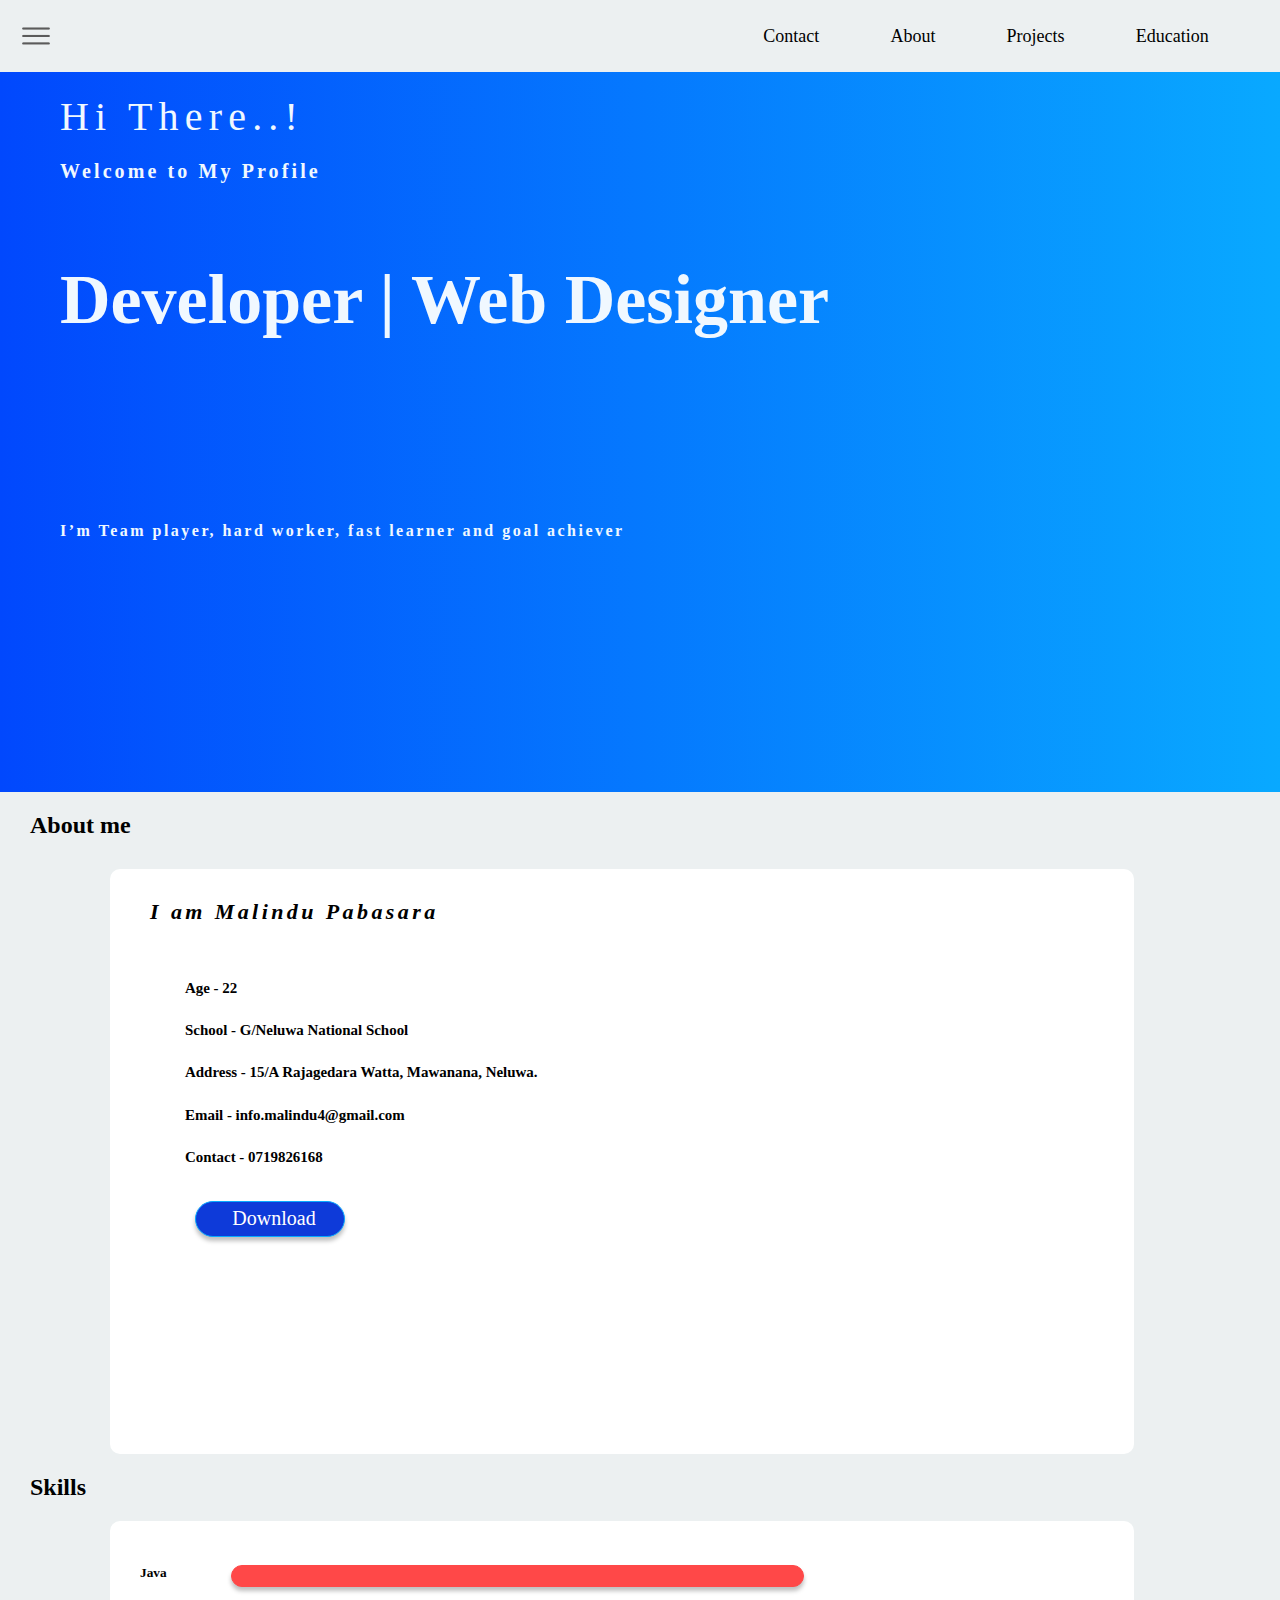
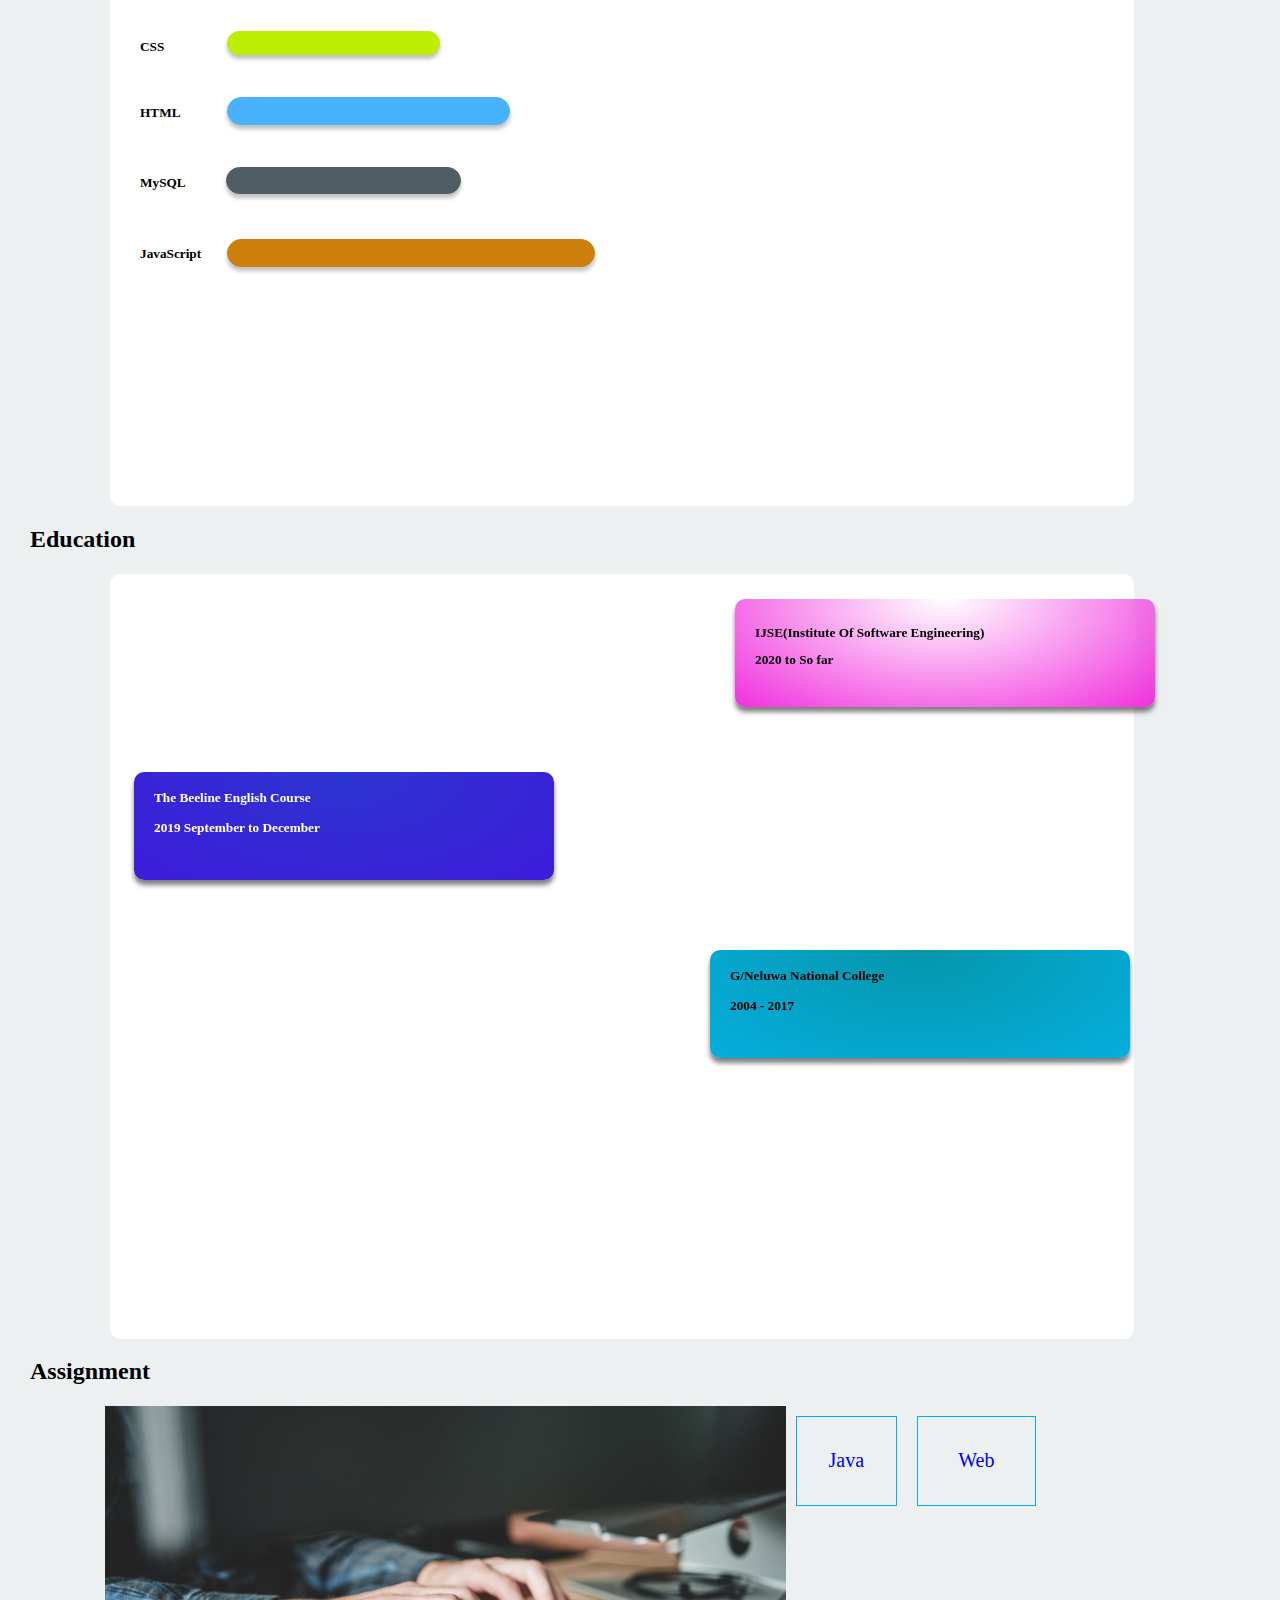
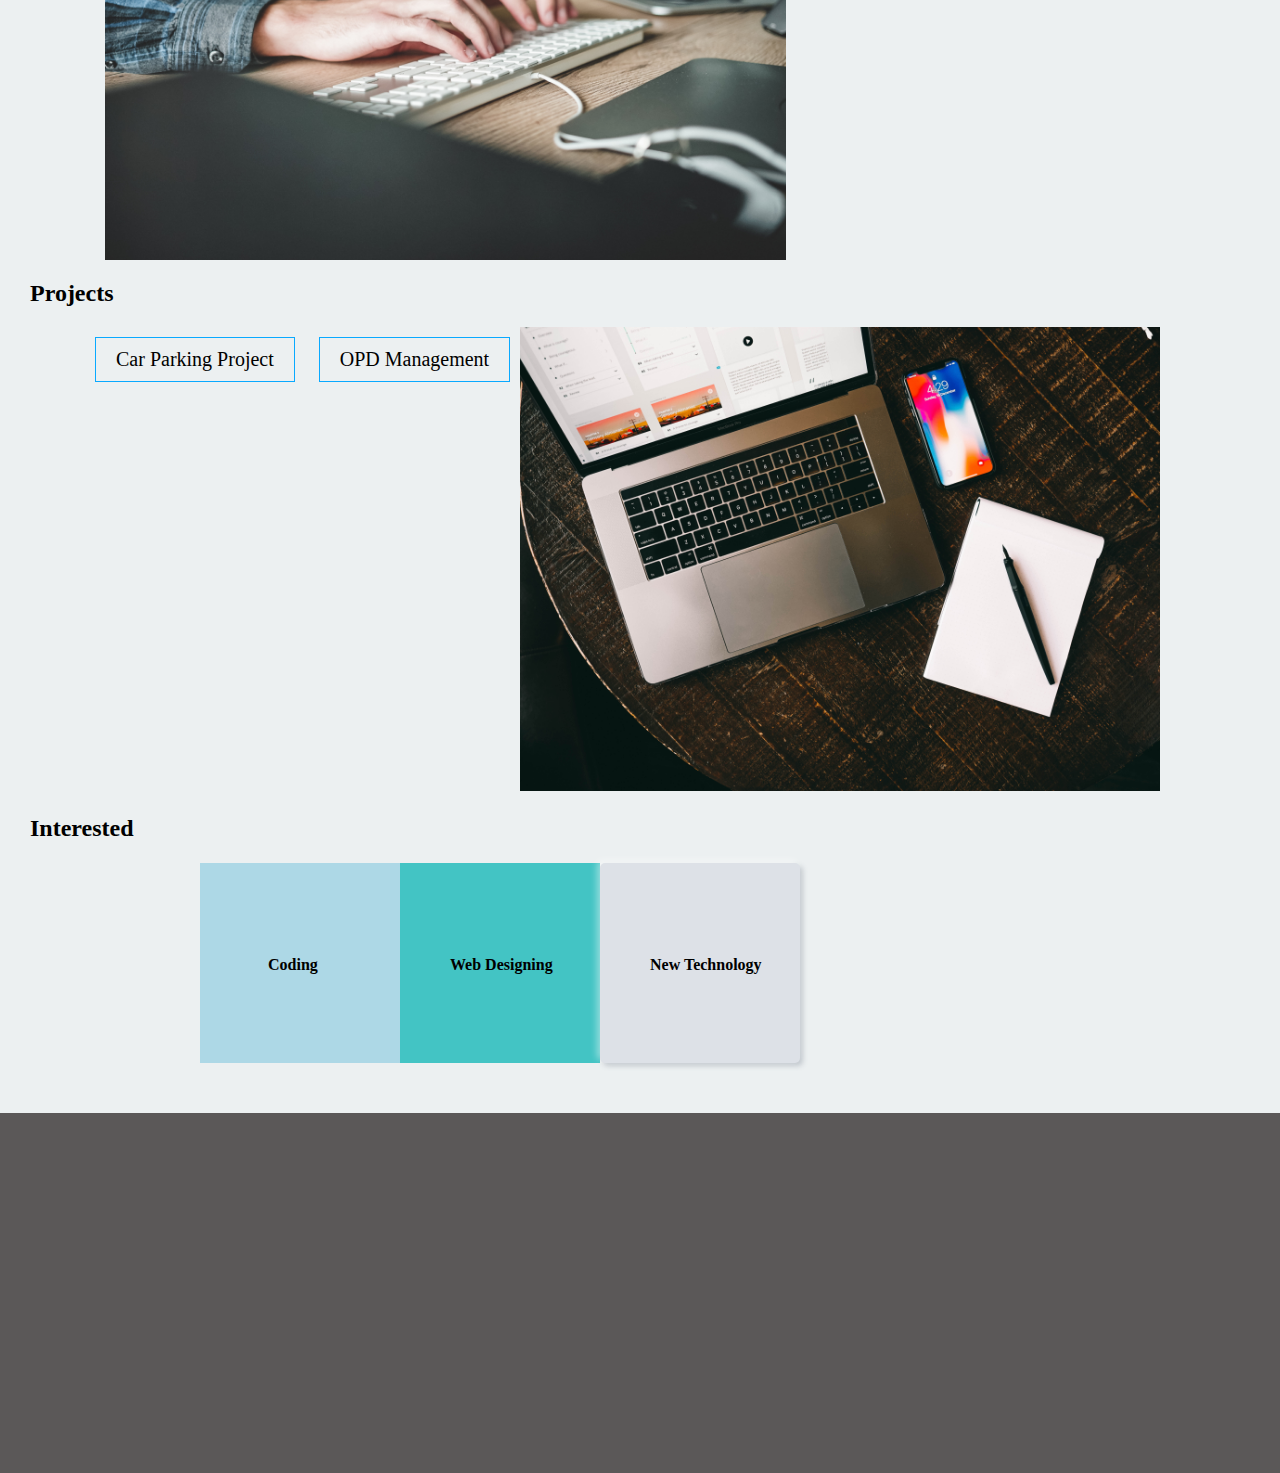
<file: index.html>
<!DOCTYPE html>
<html lang="en">
<head>
    <meta charset="UTF-8">
    <title>MyProfile | Malindu Pabasara</title>
    <link rel="icon" href="assets/icon/identification_documents_48px.png">
    <meta name="keywords" content="Malindu Pabasara">
    <meta name="viewport" content="width=device-width initial-scale=1 user-scalable=no">
    <meta name="description" content="This is my Profile ">
    <link rel="stylesheet" href="assets/css/stylesheet.css">
    <link rel="stylesheet" href="assets/css/normalize.css">
</head>
<body>
<header>

        <div class="logo-01">
            <img src="assets/icon/icons8_menu.ico" alt="logo">
        </div>
        <nav>
            <ul class="nav-links">
                <li><a class="nav-link1" href="#">Contact</a></li>
                <li><a class="nav-link2" href="#about">About</a></li>
                <li><a class="nav-link3" href="#projects">Projects</a></li>
                <li><a class="nav-link4" href="#education">Education</a></li>

            </ul>
        </nav>


</header>
<main>
    <section>
        <div class="main">
            <div class="main2">
                <h1 id="m1">Hi There..!</h1>
                <h3 id="m2">Welcome to My Profile</h3>
                <h1 id="m3">Developer | Web Designer</h1>
                <h4 id="m4">I’m Team player, hard worker, fast learner and goal achiever</h4>
            </div>

        </div>
    </section>
    <section>
        <div id="about">
            <h2 id="s2">About me</h2>
            <div class="aboutme">
                <h4 id="iam">I am Malindu Pabasara</h4>
                <div class="mydetails">
                    <h5 id="age">Age - 22</h5>
                    <h5 id="schl">School - G/Neluwa National School</h5>
                    <h5 id="addrs">Address - 15/A Rajagedara Watta, Mawanana, Neluwa.</h5>
                    <h5 id="mail">Email - info.malindu4@gmail.com</h5>
                    <h5 id="cntct">Contact - 0719826168</h5>
                    <div id="dbtn">
                        <!--                        <h3><a id="buttonD" href="assets/pdf/">Download</a></h3>-->
                        <button class="dbutton">Download</button>
                    </div>
                </div>

            </div>
        </div>

    </section>
    <section>
        <div>
            <h2 id="skill">Skills</h2>
            <div class="skills">
                <div class="myskils">

                    <div class="j">
                        <h5 id="java">Java</h5>
                        <div class="javaclass"></div>
                    </div>

                    <div class="c">
                        <h5 id="css">CSS</h5>
                        <div class="cssclass"></div>
                    </div>

                    <div class="h">
                        <h5 id="html">HTML</h5>
                        <div class="htmlclass"></div>
                    </div>

                    <div class="m">
                        <h5 id="ms">MySQL</h5>
                        <div class="mysql"></div>
                    </div>

                    <div class="js">
                        <h5 id="js">JavaScript</h5>
                        <div class="javas"></div>
                    </div>

                </div>

            </div>
        </div>
    </section>
    <section>
        <div id="education">
            <h2 id="edumain">Education</h2>
            <div class="Edu">
                <div class="eduijse">
                    <h5 id="ijse">IJSE(Institute Of Software Engineering)</h5>
                    <h5 id="IJSETRange">2020 to So far</h5>
                </div>
                <div class="edubeeline">
                    <h5 id="beeline">The Beeline English Course</h5>
                    <h5 id="BTRange">2019 September to December</h5>
                </div>
                <div class="eduschool">
                    <h5 id="school">G/Neluwa National College</h5>
                    <h5 id="STRange">2004 - 2017</h5>
                </div>
            </div>
        </div>
    </section>
    <section>
        <div>
            <h2 id="assg">Assignment</h2>
            <div class="assignment">
                <img id="assgimg" src="assets/pic/keyboard_lanscape.jpg" alt="assignment picture">
                <div id="assg1">
                    <button class="btn btnjava"><a class="javalink" href="index1.html">Java</a></button>
                    <button class="btn btnsql"><a class="mysqllink" href="index2.html">Web</a></button>
<!--                    <button class="btn btnhibernate"><a class="hibernatelink" href="">Hibernate</a></button>-->
                </div>

            </div>
        </div>
    </section>
    <section>
        <div id="projects">
            <h2 id="prj">Projects</h2>
            <div class="project">
                <div id="prj1">
                    <button class="btn btncar" ><a href=""></a>Car Parking Project</button>
                    <button class="btn btnopd">OPD Management</button>
                </div>
                <div class="img">
                    <img id="projectimg" src="assets/pic/macbook_landscape.jpg" alt="project picture">
                </div>

            </div>
        </div>
    </section>
    <section>
        <div>
            <h2 id="int">Interested</h2>
            <div class="interest">

            </div>

            <div class="i1">
                <h5 id="i1">Coding</h5>
            </div>
            <div class="i2">
                <h5 id="i2">Web Designing</h5>
            </div>
            <div class="i3">
                <h5 id="i3">New Technology</h5>
            </div>


        </div>
    </section>
</main>
<footer>
    <section class="foot">

    </section>
</footer>
</body>
</html>
</file>
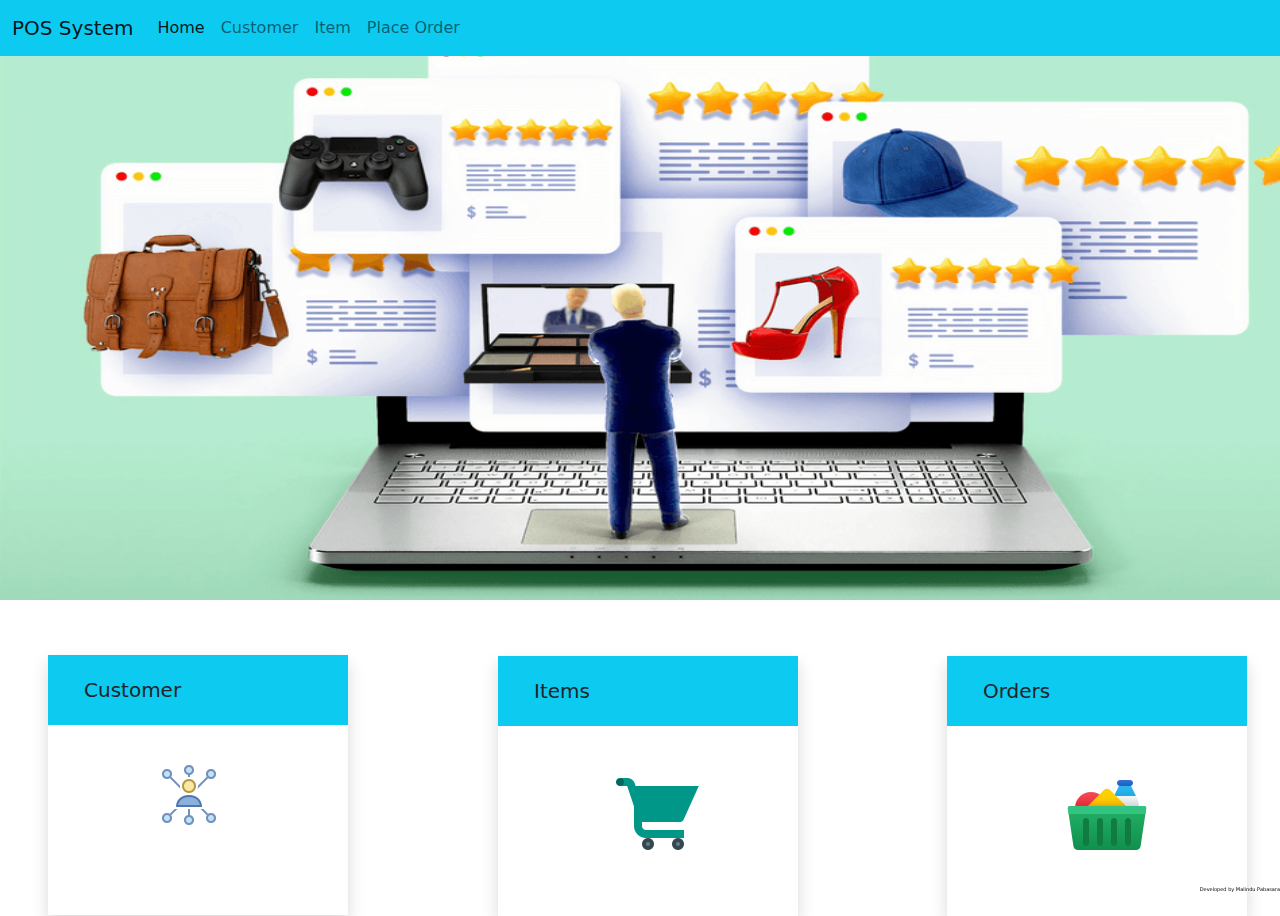
<file: Home.html>
<!DOCTYPE html>
<html lang="en">
<head>
    <meta charset="UTF-8">
    <meta content="width=device-width, initial-scale=1" name="viewport">
    <title>Home Page</title>
    <link href="assets/css/bootstrap.css" rel="stylesheet">
    <link href="assets/css/HomePage.css" rel="stylesheet">
    <link href="assets/css/customer.css" rel="stylesheet">
    <link href="assets/css/item.css" rel="stylesheet">
    <link href="assets/css/PlaceOrderForm.css" rel="stylesheet">
</head>
<body>

<nav class="navbar navbar-expand-lg navbar-light bg-info" id="mainnav">
    <div class="container-fluid">
        <a class="navbar-brand" href="#">POS System</a>
        <button aria-controls="navbarNavDropdown" aria-expanded="false" aria-label="Toggle navigation" class="navbar-toggler"
                data-bs-target="#navbarNavDropdown" data-bs-toggle="collapse" type="button">
            <span class="navbar-toggler-icon"></span>
        </button>
        <div class="collapse navbar-collapse" id="navbarNavDropdown">
            <ul class="navbar-nav">
                <li class="nav-item">
                    <a aria-current="page" class="nav-link active" id="homelink" href="#">Home</a>
                </li>
                <li class="nav-item">
                    <a class="nav-link" id="maincuslink" href="#">Customer</a>
                </li>
                <li class="nav-item">
                    <a class="nav-link" id="mainitemlink" href="#">Item</a>
                </li>
                <li class="nav-item">
                    <a class="nav-link" id="mainplaceorderlink" href="#">Place Order</a>
                </li>

<!--                <li class="nav-item dropdown">-->
<!--                    <a aria-expanded="false" class="nav-link dropdown-toggle" data-bs-toggle="dropdown"  href="#"-->
<!--                       id="navbarDropdownMenuLink" role="button">-->
<!--                        Orders-->

<!--                    </a>-->
<!--                    <ul aria-labelledby="navbarDropdownMenuLink" class="dropdown-menu">-->
<!--                        <li><a class="dropdown-item" id="mainplaceorderlink" href="#">Place Order</a></li>-->
<!--                        <li><a class="dropdown-item" id="mainaboutlink" href="#">About</a></li>-->

<!--                    </ul>-->

                </li>
            </ul>
        </div>
    </div>
</nav>

<section id="homeContent">

    <img alt="image" id="mainimg" src="assets/icon/customerMainImg.png">

    <section class="row mb-3 shadow" id="cform">
        <nav class="navbar navbar-expand bg-info">
            <div class="container-fluid">
                <span class="navbar-brand mb-0 h1">Customer</span>
            </div>
        </nav>

        <div class="col">
            <form class="cusform">
                <img alt="customeImg" id="cusimg" src="assets/icon/customerimg.png">
            </form>
        </div>
    </section>
    <section class="row mb-3 shadow" id="itemform">
        <nav class="navbar navbar-expand bg-info">
            <div class="container-fluid">
                <span class="navbar-brand mb-0 h1">Items</span>
            </div>
        </nav>

        <div class="col">
            <form class="classitemform">
                <img alt="itemimg" id="itemimg" src="assets/icon/itemimg.png">
            </form>
        </div>
    </section>
    <section class="row mb-3 shadow" id="ordersform">
        <nav class="navbar navbar-expand bg-info">
            <div class="container-fluid">
                <span class="navbar-brand mb-0 h1">Orders</span>
            </div>
        </nav>

        <div class="col">
            <form class="classorderform">
                <img alt="orderimg" id="orderimg" src="assets/icon/ordersimg.png">
            </form>
        </div>
    </section>
</section>

<footer>

</footer>


<!--===========================Customer Content====================================================-->


<section id="customerContent">
    <section id="ccontent2">
        <h4 class="mx-5 mt-3 fs-2 fw-bold" id="custlable">Customer Form</h4>

        <div class="ctopbtn">
            <button class="btn btn-primary shadow" type="button" id="btnNewCustomer">New Customer</button>
            <button class="btn btn-outline-info" type="button" id="btnGetAllCustomers">View All Customer</button>
        </div>

        <section class="row mt-3 shadow" id="form">

            <nav class="navbar navbar-dark bg-primary">
                <div class="container-fluid">
                    <span class="navbar-brand mb-0 h1">Add Customer Form</span>
                </div>
            </nav>

            <div class="col">
                <form name="frm">
                    <div class="mb-3">
                        <label class="form-label" for="txtcustomerID">Customer ID</label>
                        <input name="a" class="form-control" id="txtcustomerID" placeholder="C00-001" type="text">
                        <span class="control-error" id="lblcusID"></span>
                    </div>
                    <div class="mb-3">
                        <label class="form-label" for="txtcustomerName">Customer Name</label>
                        <input name="b" class="form-control" id="txtcustomerName" placeholder="Kavindu" type="text">
                        <span class="control-error" id="lblcustomerName"></span>
                    </div>
                    <div class="mb-3">
                        <label class="form-label" for="txtaddress">Address</label>
                        <input name="c" class="form-control" id="txtaddress" placeholder="215/A, Galle Road, Labuduwa" type="text">
                        <span class="control-error" id="lblcustomerAddress"></span>
                    </div>
                </form>
            </div>

            <div class="col">
                <form>
                    <div class="mb-3">
                        <label class="form-label" for="txtdob">Date of Birthday</label>
                        <input name="d" class="form-control" id="txtdob" placeholder="1990/10/10" type="date">
                        <span class="control-error" id="lbldob"></span>
                    </div>
                    <div class="mb-3">
                        <label class="form-label" for="txtcontactNo">Contact No</label>
                        <input name="e" class="form-control" id="txtcontactNo" placeholder="0719898298" type="text">
                        <span class="control-error" id="lblcontact"></span>
                    </div>
                    <div class="mb-3">
                        <label class="form-label" for="txtGender">Gender</label>
                        <input name="f" class="form-control" id="txtGender" placeholder="Male or Female" type="text">
                        <span class="control-error" id="lblgender"></span>
                    </div>
<!--                    <div class="col-md-4">-->
<!--                        <label for="inputState" class="form-label">Gender</label>-->
<!--                        <select id="inputState" class="form-select">-->
<!--                            <option selected id="txtGender">Choose...</option>-->
<!--                            <option id="txtMale">Male</option>-->
<!--                            <option id="txtFemale">Female</option>-->
<!--                        </select>-->
<!--                    </div>-->
                </form>
            </div>

        </section>

        <div class="m-3">
            <button class="btn btn-primary shadow" type="button" id="btnSaveCustomer">Save Customer</button>
            <button class="btn btn-success" type="button" id="btnUpdate">Update</button>
            <button class="btn btn-danger shadow-sm" type="button" id="btnClerCustomer">Clear</button>
            <button class="btn btn-danger shadow" type="button" id="btncusDelete">Delete</button>
        </div>


        <div class="w-75 p-3" id="tableclass">
            <table class="table table-bordered table-active table-hover table-primary" id="table">
                <thead class="bg-secondary text-dark">
                <tr>
                    <th>Customer ID</th>
                    <th>Customer Name</th>
                    <th>Customer Address</th>
                    <th>Date of Birthday</th>
                    <th>Contact No</th>
                    <th>Gender</th>

                </tr>
                </thead>
                <tbody id="tblCustomer">


                </tbody>

            </table>
        </div>

    </section>
    </section>


<!--========================================Item Content===================================================-->


<section id="itemContent">
    <section id="icontent2">
        <h4 class="mx-5 mt-3 fs-2 fw-bold" id="itemlable">Item Form</h4>

        <div class="itopbtn">
            <button class="btn btn-primary shadow" type="button" id="btnNewItem">New Item</button>
            <button class="btn btn-outline-info" type="button" id="btnGetAllItem">View All Item</button>
        </div>

        <section class="row mb-3 shadow" id="iform">

            <nav class="navbar navbar-dark bg-success">
                <div class="container-fluid">
                    <span class="navbar-brand mb-0 h1">Item Form</span>
                </div>
            </nav>
            <form name="ifrm">
            <div class="mb-3 ">
                <label class="form-label" for="txtitemID">Item ID</label>
                <input name="g" class="form-control" id="txtitemID" placeholder="I00-001" type="text">
                <span class="control-error" id="lblitemID"></span>
            </div>
            <div class="mb-3">
                <label class="form-label" for="txtitemName">Item Name</label>
                <input name="h" class="form-control" id="txtitemName" placeholder="Anchor" type="text">
                <span class="control-error" id="lblitemName"></span>
            </div>
            <div class="mb-3">
                <label class="form-label" for="txtprice">Price</label>
                <input name="i" class="form-control" id="txtprice" placeholder="90" type="text">
                <span class="control-error" id="lblitemPrice"></span>
            </div>
            <div class="mb-3">
                <label class="form-label" for="txtquantity">Quantity</label>
                <input name="j" class="form-control" id="txtquantity" placeholder="3" type="text">
                <span class="control-error" id="lblitemquantity"></span>
            </div>
            </form>
        </section>

        <div class="m-3">
            <button class="btn btn-primary shadow" type="button" id="btnSaveItem">Add Item</button>
            <button class="btn btn-success" type="button" id="btnitemUpdate">Update</button>
            <button class="btn btn-danger shadow-sm" type="button" id="btnClerItem">Clear</button>
            <button class="btn btn-danger shadow" id="btnitemdelete" type="button">Delete</button>
        </div>

        <div class="w-100 p-3" id="itable">

            <table class="table table-bordered table-active table-hover table-success">
                <thead class="bg-secondary text-dark">
                <tr>
                    <th>Item ID</th>
                    <th>Item Name</th>
                    <th>Price</th>
                    <th>Quantity</th>

                </tr>
                </thead>
                <tbody id="tblItem">


                </tbody>
            </table>
        </div>
    </section>

</section>


<!--======================================Place Order Content=================================================-->

<section id="pordercontent">
    <section id="pcontent2">

        <h4 class="mx-5 mt-3 fs-2 fw-bold" id="pitemlable">Place Order Form</h4>

        <section class="row mb-3 shadow" id="poform">

            <nav class="navbar navbar-dark bg-info">
                <div class="container-fluid">
                    <span class="navbar-brand mb-0 h1">Item Select</span>
                </div>
            </nav>

            <div class="col">
                <form>
                    <div class="mb-3">
                        <label class="form-label" for="txtsitemcode">Item Code</label>
                        <input class="form-control" id="txtsitemcode" placeholder="I00-001" type="text">
                        <span class="control-error" id="lblsitemcode"></span>
                    </div>
                    <div class="mb-3">
                        <label class="form-label" for="txtpiname">Item Name</label>
                        <input class="form-control" id="txtpiname" placeholder="Anchor" type="text">
                        <span class="control-error" id="lblpiname"></span>
                    </div>
                    <div class="mb-3">
                        <label class="form-label" for="txtpiprice">Price</label>
                        <input class="form-control" id="txtpiprice" placeholder="00.00" type="text">
                        <span class="control-error" id="lblpiprice"></span>
                    </div>
                </form>
            </div>

            <div class="col">
                <form>
                    <div class="mb-3">
                        <label class="form-label" for="txtpipqty">Qty</label>
                        <input class="form-control" id="txtpipqty" placeholder="3" type="text">
                        <span class="control-error" id="lblpiqty"></span>
                    </div>
                    <div class="mb-3">
                        <label class="form-label" for="txtpipquantity">Order Quantity</label>
                        <input class="form-control" id="txtpipquantity" placeholder="5" type="text">
                        <span class="control-error" id="lblpiquantity"></span>
                    </div>
                </form>
            </div>

            <button class="btn btn-primary shadow " id="btnadditem" type="button">Add Item</button>
<!--            <button class="btn btn-danger " id="btndeleteitem" type="button">Delete</button>-->

        </section>



        <section class="row mb-3 shadow" id="invoceform">

            <nav class="navbar navbar-dark bg-info">
                <div class="container-fluid">
                    <span class="navbar-brand mb-0 h1">Invoice Details</span>
                </div>
            </nav>

            <div class="col">
                <form name="">
                    <div class="mb-3">
                        <label class="form-label" for="txtIorderID">Order ID</label>
                        <input name="" class="form-control" id="txtIorderID" placeholder="O00-001" type="text">
                        <span class="control-error" id="lblinvoiceOrderID"></span>
                    </div>
                    <div class="mb-3">
                        <label class="form-label" for="txtIcustomerID">Customer ID</label>
                        <input class="form-control" id="txtIcustomerID" placeholder="" type="text">
                        <span class="control-error" id="lblIcustomerID"></span>
                    </div>

                    <!--<div class="col-md-4">
                        <label class="form-label" for="txtpcustomer">Customer</label>
                        <select class="form-select" id="txtpcustomer">
                            <option selected>Select Customer</option>
                            <option></option>
                            <option></option>
                        </select>
                    </div>-->

                    <div class="mb-3">
                        <label class="form-label" for="txtInvCustomerName">Name</label>
                        <input class="form-control" id="txtInvCustomerName" placeholder="Kamal" type="text">
                        <span class="control-error" id="lblinvoceName"></span>
                    </div>
                </form>
            </div>

            <div class="col">
                <form>
                    <div class="mb-3">
                        <label class="form-label" for="txtInvdate">Date</label>
                        <input class="form-control" id="txtInvdate" placeholder="" type="date">
                        <span class="control-error" id="lblinvoicedate"></span>
                    </div>
                    <div class="mb-3">
                        <label class="form-label" for="txtIcustomerID1">Customer ID</label>
                        <input class="form-control" id="txtIcustomerID1" placeholder="" type="text">
                        <span class="control-error" id="lblinvoicecusID1"></span>
                    </div>
                    <div class="mb-3">
                        <label class="form-label" for="txtInvsalary">Salary</label>
                        <input class="form-control" id="txtInvsalary" placeholder="" type="text">
                        <span class="control-error" id="lblinvoiceSalary"></span>
                    </div>
                </form>
            </div>
            <form>
                <div class="mb-3">
                    <label class="form-label" for="txtInvaddress">Address</label>
                    <input class="form-control" id="txtInvaddress" placeholder="" type="text">
                    <span class="control-error" id="lblinvoceAddress"></span>
                </div>
            </form>


        </section>

        <section class="row mb-3 shadow" id="billform">

            <div class="col">
                <form>
                    <h4 id="totllbl">Total :</h4>
                    <h4 id="totllblval">00</h4>
                    <h4 id="totllbl1">.Rs/=</h4>


                    <h4 id="stotllbl">SubTota :</h4>
                    <h4 id="stotllblval">00</h4>
                    <h4 id="stotllbl1">.Rs/=</h4>
                    <div class="mb-3" id="cashfield">
                        <label class="form-label" for="txtcash">Cash</label>
                        <input class="form-control" id="txtcash" placeholder="" type="text">
                        <span class="control-error" id="lblCash"></span>
                    </div>
                    <div class="mb-3" id="discountfield">
                        <label class="form-label" for="txtdiscount">Discount</label>
                        <input class="form-control" id="txtdiscount" placeholder="" type="text">
                        <span class="control-error" id="lblDiscount"></span>
                    </div>
                    <div class="mb-3" id="balancefield">
                        <label class="form-label" for="txtbalance">Balance</label>
                        <input class="form-control" id="txtbalance" placeholder="" type="text">
                        <span class="control-error" id="lblBalance"></span>
                    </div>
                </form>
            </div>

            <button class="btn btn-success shadow " id="purchasebtn" type="button">Purchase</button>

        </section>


        <div class="w-100 p-0" id="ordertable">
            <table class="table table-bordered table-active table-hover table-primary" >
                <thead class="bg-secondary text-dark">
                <tr>
                    <th>Item Code</th>
                    <th>Item Name</th>
                    <th>Price</th>
                    <th>Quantity</th>
                    <th>Total</th>

                </tr>
                </thead>
                <tbody id="tblplaceorder">

                </tbody>

            </table>


        </div>

    </section>
</section>

<footer>
    <h4 id="footer">Developed by Malindu Pabasara</h4>
</footer>

<script src="assets/js/jquery-3.6.0.min.js"></script>
<script src="assets/js/bootstrap.js"></script>
<script src="assets/js/posjs.js"></script>
<script src="db/db.js"></script>
<script src="model/customerDTO.js"></script>
<script src="model/itemDTO.js"></script>
<script src="model/orderDTO.js"></script>
<script src="controller/customerController.js"></script>
<script src="controller/itemController.js"></script>
<script src="controller/orderController.js"></script>

</body>
</html>
</file>
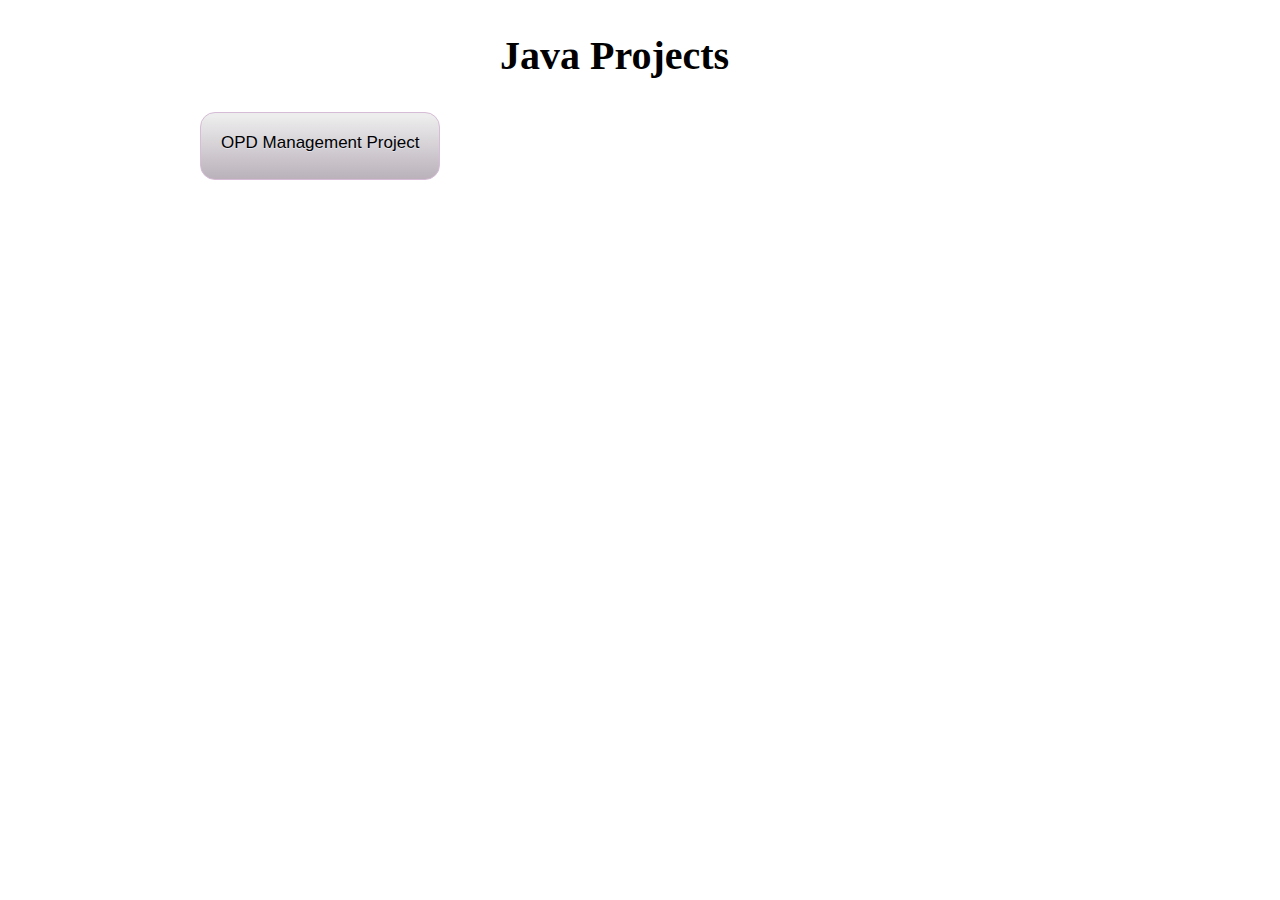
<file: index1.html>
<!DOCTYPE html>
<html lang="en">
<head>
    <meta charset="UTF-8">
    <title>Java</title>
    <link href="assets/css/javacss.css" rel="stylesheet">
    <link href="assets/css/normalize.css" rel="stylesheet">

</head>
<body>
<h2>Java Projects</h2>
<section>
    <div>
        <button class="btnopd">
            <a href="" class="opdlink">
                OPD Management Project
            </a>
        </button>
    </div>

<!--    <div>-->
<!--        <button class="btnopd">-->
<!--            <a href="" class="opdlink">-->
<!--                OPD Management Project-->
<!--            </a>-->
<!--        </button>-->
<!--    </div>-->
</section>
</body>
</html>
</file>
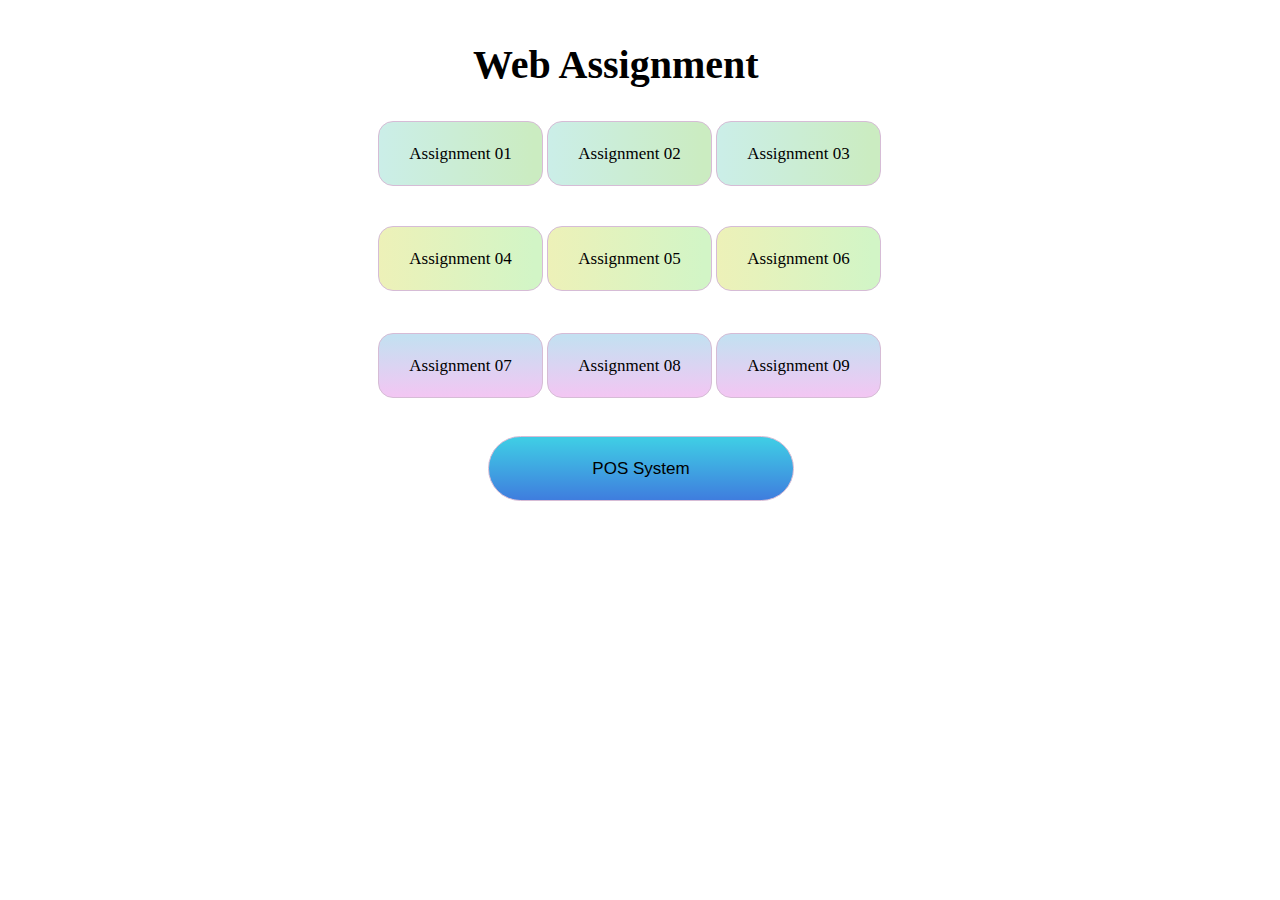
<file: index2.html>
<!DOCTYPE html>
<html lang="en">
<head>
    <meta charset="UTF-8">
    <title>Web Assignment</title>
    <link href="assets/css/webcss.css" rel="stylesheet">
</head>
<body>
<h2 id="top">Web Assignment</h2>
<div class="webmain">
    <div class="btnsetone">
        <button class="btnfirst" id="a1id">
            <a class="a1link" href="">
                Assignment 01
            </a>
        </button>
        <button class="btnfirst" id="a2id">
            <a class="a2link" href="">
                Assignment 02
            </a>
        </button>
        <button class="btnfirst" id="a3id">
            <a class="a3link" href="">
                Assignment 03
            </a>
        </button>
    </div>
    <div class="btnsettwo">
        <button class="btnsecond">
            <a class="a4link" href="">
                Assignment 04
            </a>
        </button>
        <button class="btnsecond">
            <a class="a5link" href="">
                Assignment 05
            </a>
        </button>
        <button class="btnsecond">
            <a class="a6link" href="">
                Assignment 06
            </a>
        </button>
    </div>
    <div class="btnsettree">
        <button class="btnthird">
            <a class="a7link" href="">
                Assignment 07
            </a>
        </button>
        <button class="btnthird">
            <a class="a8link" href="">
                Assignment 08
            </a>
        </button>
        <button class="btnthird">
            <a class="a9link" href="">
                Assignment 09
            </a>
        </button>
    </div>

</div>

<div class="pos">
    <button id="btnPOS">
        <a class="poslink" href="Home.html">
            POS System
        </a>
    </button>
</div>

</body>
</html>
</file>
<file: assets/css/stylesheet.css>
body {
    background: #ecf0f1;
}

header {
    background: #ecf0f1;
    width: 100vw;
    height: 8vh;
    display: flex;
    align-items: center;
}

.nav-links, .logo-01 {
    display: flex;
}

nav {
    flex: 2;
}

.nav-links {
    justify-content: space-evenly;
    list-style: none;
}

.nav-link1, .nav-link2, .nav-link3, .nav-link4 {
    text-decoration: none;
    font-size: 18px;
    color: black;

}

.nav-link1 {
    padding-left: 600px;
}


.logo-01 {
    padding-left: 20px;
}

.main {
    width: 100vw;
    height: 80vh;
    /*background: rgba(255, 121, 255,0.5);*/
    background: linear-gradient(to left, #09a9ff, #0148fd);
}

.main2 {
    color: aliceblue;

}

#m1 {

    margin-top: unset;
    margin-bottom: unset;
    padding-left: 60px;
    padding-top: 22px;
    font-family: Pacifico;
    font-style: normal;
    font-weight: normal;
    font-size: 40px;
    letter-spacing: 0.155em;


}

#m2 {
    padding-left: 60px;
    font-family: Roboto;
    font-style: normal;
    font-weight: bold;
    font-size: 20px;
    line-height: 115.19%;
    letter-spacing: 0.155em;
}

#m3 {
    font-size: 70px;
    padding-left: 60px;
    padding-top: 30px;
}

#m4 {
    padding-left: 60px;
    padding-top: 135px;
    letter-spacing: 0.155em;
}

#s2 {
    padding-left: 30px;
}

.aboutme {
    width: 80vw;
    height: 65vh;
    margin-left: 110px;
    /*box-shadow: 0px 5px 5px rgba(0, 0, 0, 0.5);*/
    border-radius: 10px;
    background: #ffffff;
    /*    background: linear-gradient(to bottom, #2CD3EF, #7FEEE4);*/
    /*drop-shadow(0 px 4 px 4 px rgba(0, 0, 0, 0.25));*/
}

#iam {
    font-family: Roboto;
    font-style: italic;
    font-weight: 900;
    font-size: 22px;
    line-height: 115.19%;
    letter-spacing: 0.155em;
    padding-left: 40px;
    padding-top: 30px
}

.mydetails {
    padding-left: 75px;
    padding-top: 2px;
    font-size: 18px;
}

.dbutton {
    width: 150px;
    height: 36px;
    left: 168px;
    top: 408px;
    background: #0e3ad9;
    box-shadow: 0px 4px 4px rgba(0, 0, 0, 0.25);
    border-radius: 27px;
    /*transition: all 0.3s ease-in-out;*/
    border: 1px solid #09a9ff;
    /*background: none;*/
    padding: 10px 20px;
    font-size: 20px;
    font-family: "montserrat";
    color: #ffffffff;
    cursor: pointer;
    margin: 10px;
    transition: 0.8s;
    overflow: hidden;
    padding-left: 28px;
    padding-top: 5px;
}

.dbutton:hover {
    transform: scale(1.00);
    backdrop-filter: blur(5px);
    background: radial-gradient(at 50% 0%, rgb(56, 144, 221), rgb(2, 94, 231));
    box-shadow: 2px 5px 8px rgba(0, 0, 0, 0.5);
}

/*.dbutton {*/
/*    padding-left: 30px;*/
/*    padding-top: 7px;*/
/*    text-decoration: none;*/
/*    font-size: 18px;*/
/*    color: black;*/
/*}*/

.skills {
    width: 80vw;
    height: 65vh;
    margin-left: 110px;
    border-radius: 10px;
    background: #ffffff;
    /*    box-shadow: 0px 5px 5px rgba(0, 0, 0, 0.5);*/
    /*    background: linear-gradient(to bottom, #f56482, #f5a3d1);*/
    /*drop-shadow(0 px 4 px 4 px rgba(0, 0, 0, 0.25));*/

}

#skill {
    padding-left: 30px;
}

.j {
    display: flex;
}

#java {
    margin: unset;
    margin-left: 30px;
    margin-top: 44px;
}

.javaclass {
    width: 571.83px;
    height: 19.52px;
    left: 369px;
    top: 1524.8px;
    background: #FF4848;
    border: 1px solid #FF4848;
    box-shadow: 0px 4px 4px rgba(0, 0, 0, 0.25);
    border-radius: 39px;
    margin-left: 64px;
    margin-top: 44px;
}

.c {
    display: flex;
}

#css {
    margin: unset;
    margin-left: 30px;
    margin-top: 52px;
}

.cssclass {
    width: 210.92px;
    height: 22.62px;
    left: 370px;
    top: 1581.18px;
    background: #BFEE05;
    border: 1px solid #BFEE05;
    box-shadow: 0px 4px 4px rgba(0, 0, 0, 0.25);
    border-radius: 39px;
    margin-left: 63px;
    margin-top: 44px;
}

.h {
    display: flex;
}

#html {
    margin: unset;
    margin-left: 30px;
    margin-top: 50px;
}

.htmlclass {
    width: 281.95px;
    height: 25.55px;
    left: 370px;
    top: 1653.35px;
    background: #48B2FF;
    border: 1px solid #48B2FF;
    box-shadow: 0px 4px 4px rgba(0, 0, 0, 0.25);
    border-radius: 39px;
    margin-left: 46px;
    margin-top: 42px;
}

.m {
    display: flex;
}

#ms {
    margin: unset;
    margin-left: 30px;
    margin-top: 50px;
}

.mysql {
    width: 233.5px;
    height: 25.55px;
    left: 370px;
    top: 1723.4px;
    background: #515D65;
    border: 1px solid #515D65;
    box-shadow: 0px 4px 4px rgba(0, 0, 0, 0.25);
    border-radius: 39px;
    margin-left: 40px;
    margin-top: 42px;
}

.js {
    display: flex;
}

#js {
    margin: unset;
    margin-left: 30px;
    margin-top: 52px;
}

.javas {
    width: 365.33px;
    height: 25.55px;
    left: 369px;
    top: 1797.4px;

    background: #CD7F0B;
    border: 1px solid #CD7F0B;
    box-shadow: 0px 4px 4px rgba(0, 0, 0, 0.25);
    border-radius: 39px;
    margin-left: 26px;
    margin-top: 45px;
}

/*------------------------------------------------------------------------------------------------*/


/*.javaclass, .cssclass, .htmlclass, .mysql, .js {*/
/*    !*position: absolute;*!*/
/*    margin-top: 50px;*/
/*    margin-left: 80px;*/

/*}*/

/*.javaclass {*/
/*    width: 571.83px;*/
/*    height: 19.52px;*/
/*    left: 369px;*/
/*    top: 1524.8px;*/
/*    background: #FF4848;*/
/*    border: 1px solid #FF4848;*/
/*    box-shadow: 0px 4px 4px rgba(0, 0, 0, 0.25);*/
/*    border-radius: 39px;*/
/*    transform: matrix(1, 0, 0, 1, 0, 0);*/
/*    transition: all 0.3s ease-in-out;*/
/*}*/


/*.cssclass {*/
/*    width: 210.92px;*/
/*    height: 22.62px;*/
/*    left: 370px;*/
/*    top: 1581.18px;*/

/*    background: #BFEE05;*/
/*    border: 1px solid #BFEE05;*/
/*    box-shadow: 0px 4px 4px rgba(0, 0, 0, 0.25);*/
/*    border-radius: 39px;*/
/*    transform: matrix(1, 0, 0, 1, 0, 0);*/
/*    transition: all 0.3s ease-in-out;*/
/*}*/

/*!*.cssclass:hover{*!*/
/*!*    transform: scale(1.00);*!*/
/*!*    backdrop-filter: blur(5px);*!*/
/*!*    background: radial-gradient(at 50% 0%,rgba(0,0,0,0), rgb(61, 210, 6));*!*/
/*!*    box-shadow: 2px 5px 8px rgba(0,0,0,0.5);*!*/
/*!*}*!*/

/*.htmlclass {*/
/*    width: 281.95px;*/
/*    height: 25.55px;*/
/*    left: 370px;*/
/*    top: 1653.35px;*/

/*    background: #48B2FF;*/
/*    border: 1px solid #48B2FF;*/
/*    box-shadow: 0px 4px 4px rgba(0, 0, 0, 0.25);*/
/*    border-radius: 39px;*/
/*    transform: matrix(1, 0, 0, 1, 0, 0);*/
/*    transition: all 0.3s ease-in-out;*/
/*}*/

/*!*.htmlclass:hover{*!*/
/*!*    transform: scale(1.00);*!*/
/*!*    backdrop-filter: blur(5px);*!*/
/*!*    background: radial-gradient(at 50% 0%,rgba(0,0,0,0), rgb(22, 69, 224));*!*/
/*!*    box-shadow: 2px 5px 8px rgba(0,0,0,0.5);*!*/
/*!*}*!*/

/*.mysql {*/
/*    width: 233.5px;*/
/*    height: 25.55px;*/
/*    left: 370px;*/
/*    top: 1723.4px;*/

/*    background: #515D65;*/
/*    border: 1px solid #515D65;*/
/*    box-shadow: 0px 4px 4px rgba(0, 0, 0, 0.25);*/
/*    border-radius: 39px;*/
/*    transform: matrix(1, 0, 0, 1, 0, 0);*/
/*    transition: all 0.3s ease-in-out;*/
/*}*/

/*!*.mysql:hover{*!*/
/*!*    transform: scale(1.00);*!*/
/*!*    backdrop-filter: blur(5px);*!*/
/*!*    background: radial-gradient(at 50% 0%,rgba(0,0,0,0), rgb(161, 171, 171));*!*/
/*!*    box-shadow: 2px 5px 8px rgba(0,0,0,0.5);*!*/
/*!*}*!*/

/*.js {*/
/*    width: 365.33px;*/
/*    height: 25.55px;*/
/*    left: 369px;*/
/*    top: 1797.4px;*/

/*    background: #CD7F0B;*/
/*    border: 1px solid #CD7F0B;*/
/*    box-shadow: 0px 4px 4px rgba(0, 0, 0, 0.25);*/
/*    border-radius: 39px;*/
/*    transform: matrix(1, 0, 0, 1, 0, 0);*/
/*    transition: all 0.3s ease-in-out;*/
/*}*/

/*!*.js:hover{*!*/
/*!*    transform: scale(1.00);*!*/
/*!*    backdrop-filter: blur(5px);*!*/
/*!*    background: radial-gradient(at 50% 0%,rgba(0,0,0,0), rgb(229, 201, 5));*!*/
/*!*    box-shadow: 2px 5px 8px rgba(0,0,0,0.5);*!*/
/*!*}*!*/

/*--------------------------------------------------------------------------------------------------*/

#edumain {
    padding-left: 30px;
}

.Edu {
    width: 80vw;
    height: 85vh;
    border-radius: 10px;
    /*box-shadow: 0px 5px 5px rgba(0, 0, 0, 0.5);*/
    margin-left: 110px;
    background: #ffffff;
    /*    background: linear-gradient(to bottom, #FFE3F1, #f5a3d1);*/
    /*drop-shadow(0 px 4 px 4 px rgba(0, 0, 0, 0.25));*/
    /*    display: flex;*/

}

.eduijse {
    width: 420px;
    height: 108px;
    /*left: 788px;*/
    /*top: 2264px;*/
    background: #f56482;
    margin-left: 625px;
    margin-top: 25px;
    display: inline-block;
    /*border: 1px solid rgba(255,255,255,0.4);*/
    border-radius: 10px;
    backdrop-filter: blur(5px);
    background: radial-gradient(at 50% 0%, rgba(0, 0, 0, 0), rgb(241, 48, 221));
    box-shadow: 0px 5px 5px rgba(0, 0, 0, 0.5);
    transition: all 0.3s ease-in-out;

}

.eduijse:hover {
    transform: scale(1.01);
    backdrop-filter: blur(5px);
    background: radial-gradient(at 50% 0%, rgb(195, 73, 73), rgb(236, 22, 64));
    box-shadow: 5px 10px 10px rgba(0, 0, 0, 0.5);
    font-size: 20px;
    border-radius: 0px;
    /*transform: scaleY(1.01);*/
}

#ijse {
    padding-left: 20px;
    padding-top: 4px;
}

#IJSETRange {
    padding-left: 20px;
    padding-top: 3px;
    margin-top: -13px;
}

.edubeeline {
    width: 420px;
    height: 108px;
    /*left: 788px;*/
    /*top: 2264px;*/
    background: #12a2ef;
    margin-left: 24px;
    margin-top: 65px;

    /*border: 1px solid rgba(255,255,255,0.4);*/
    border-radius: 10px;
    backdrop-filter: blur(5px);
    background: radial-gradient(at 50% 0%, rgb(44, 53, 208), rgb(62, 27, 219));
    box-shadow: 0px 5px 5px rgba(0, 0, 0, 0.5);
    transition: all 0.3s ease-in-out;
}

.edubeeline:hover {
    transform: scale(1.01);
    backdrop-filter: blur(5px);
    background: radial-gradient(at 50% 0%, rgb(11, 102, 215), rgb(16, 67, 214));
    box-shadow: 5px 10px 10px rgba(0, 0, 0, 0.5);
    font-size: 20px;
    border-radius: 0px;
}

#beeline {
    margin: unset;
    padding-left: 20px;
    padding-top: 18px;
    color: #ffffff;
}

#BTRange {
    margin: unset;
    padding-left: 20px;
    padding-top: 15px;
    color: #ffffff;

}

.eduschool {
    width: 420px;
    height: 108px;
    /*left: 788px;*/
    /*top: 2264px;*/
    background: #69e9e9;
    margin-left: 600px;
    margin-top: 70px;

    /*border: 1px solid rgba(255,255,255,0.4);*/
    border-radius: 10px;
    backdrop-filter: blur(5px);
    background: radial-gradient(at 50% 0%, rgb(5, 150, 172), rgb(5, 174, 221));
    box-shadow: 0px 5px 5px rgba(0, 0, 0, 0.5);
    transition: all 0.3s ease-in-out;
}

.eduschool:hover {
    transform: scale(1.01);
    backdrop-filter: blur(5px);
    background: radial-gradient(at 50% 0%, rgb(6, 131, 160), rgb(3, 145, 171));
    box-shadow: 5px 10px 10px rgba(0, 0, 0, 0.5);
    font-size: 20px;
    border-radius: 0px;
}

#school {
    margin: unset;
    padding-left: 20px;
    padding-top: 18px;
}

#STRange {
    margin: unset;
    padding-left: 20px;
    padding-top: 15px;
}


.assignment {
    /*    width: 80vw;*/
    /*    height: 65vh;*/
    /*    margin-left: 110px;*/
    /*    border-radius: 10px;*/
    /*    box-shadow: 0px 5px 5px rgba(0, 0, 0, 0.5);*/
    /*    background: linear-gradient(to bottom, #f56482, #f5a3d1);*/
    /*drop-shadow(0 px 4 px 4 px rgba(0, 0, 0, 0.25));*/

    /*position: absolute;*/
    width: 710px;
    height: 454px;
    left: 91px;
    top: 2929px;
    margin-left: 105px;
    border-radius: 68px;
    display: flex;

}

#assg {
    padding-left: 30px;
}

#assg1 {
    /*    width: 80px;*/
    /*    height: 80px;*/
    /*    margin-left: 735px;*/
    /*    margin-top: -400px;*/
    /*    box-shadow: 0px 5px 5px rgba(0, 0, 0, 0.5);*/
    /*    background: linear-gradient(to bottom, #032398, #0319f1);*/
    /*drop-shadow(0 px 4 px 4 px rgba(0, 0, 0, 0.25));*/

    width: 260px;
    height: 80px;
    display: flex;
}

.btn {
    border: 1px solid #09a9ff;
    background: none;
    padding: 10px 20px;
    font-size: 20px;
    font-family: "montserrat";
    cursor: pointer;
    margin: 10px;
    transition: 0.8s;
    overflow: hidden;
    text-decoration: none;
}

.javalink, .mysqllink, .hibernatelink{
    text-decoration: none;
}

.btnjava, .btnsql, .btnhibernate {
    color: #09a9ff;

}

.btnjava:hover, .btnsql:hover, .btnhibernate:hover{
    color: #ffffff;
}

.btn::before {
    content: "";
    /*position: absolute;*/
    left: 0;
    width: 100%;
    height: 0%;
    background: #09a9ff;
    z-index: -1;
    transition: 0.8s;
}

.btnjava::before {
    top: 0;
    border-radius: 0 0 50% 50%;
}

.btnsql::before {
    bottom: 0;
    border-radius: 50% 50% 0 0;
}

.btnhibernate::before {
    bottom: 0;
    border-radius: 50% 50% 0 0;
}

.btnjava:hover::before, .btnsql:hover::before, .btnhibernate:hover::before {
    height: 180%;
}

.btnjava {
    width: 180px;
    height: 90px;
}

.btnsql {
    width: 224px;
    height: 90px;
}

.btnhibernate {
    width: 224px;
    height: 90px;
}

#prj {
    padding-left: 30px;
}

#prj1 {
    padding-left: 85px;
}

#projectimg {
    width: 640px;
    transition: all 0.3s ease-in-out;
}

#projectimg:hover {
    transform: scale(1.02);
    backdrop-filter: blur(5px);
    /*background: radial-gradient(at 50% 0%, rgba(0, 0, 0, 0), rgb(241, 22, 142));*/
    box-shadow: 5px 10px 10px rgba(0, 0, 0, 0.5);
}

/*}*/
.project {
    display: flex;
}

#assgimg {
    transition: all 0.3s ease-in-out;
}

#assgimg:hover {
    transform: scale(1.02);
    backdrop-filter: blur(5px);
    /*border-radius: 20px;*/
    box-shadow: 5px 10px 10px rgba(0, 0, 0, 0.5);
    /*background-color: transparent;*/
    /*background: radial-gradient(at 50% 0%,rgba(0,0,0,0),rgba(255,255,255,0.3));*/
    /*background: radial-gradient(at 50% 0%, rgba(0, 0, 0, 0), rgb(241, 22, 142));*/


}


#int {
    padding-left: 30px;
}


.i1 {
    width: 200px;
    height: 200px;
    position: absolute;
    left: 200px;
    background: lightblue;
    /*background: linear-gradient(to left, #09a9ff, #f56482);*/
    transition: all 0.3s ease-in-out;

}

.i1:hover {
    transform: scale(1.02);
    backdrop-filter: blur(5px);
    background: #df82ef;
    box-shadow: 5px 10px 10px rgba(0, 0, 0, 0.5);
    color: #ffffff;
    font-size: 20px;
}


.i2 {
    width: 200px;
    height: 200px;
    position: absolute;
    left: 400px;
    background: #43c4c4;
    /*background: linear-gradient(to left, #FF4848, #09a9ff);*/
    transition: all 0.3s ease-in-out;
}

.i2:hover {
    transform: scale(1.02);
    backdrop-filter: blur(5px);
    background: #0591d9;
    box-shadow: 5px 10px 10px rgba(0, 0, 0, 0.5);
    color: #ffffff;
    font-size: 20px;
}

/*.i3 {*/
/*    width: 200px;*/
/*    height: 200px;*/
/*    position: absolute;*/
/*    left: 600px;*/
/*    background: linear-gradient(to left, #e735ce, #FF4848);*/
/*    transition: all 0.3s ease-in-out;*/
/*}*/

/*.i3:hover {*/
/*    transform: scale(1.02);*/
/*    backdrop-filter: blur(5px);*/
/*    background: #FF4848;*/
/*    box-shadow: 5px 10px 10px rgba(0, 0, 0, 0.5);*/
/*    color: #ffffff;*/
/*    font-size: 20px;*/
/*}*/

.i3 {
    height: 200px;
    width: 200px;
    background: #dde1e7;
    border-radius: 5px;
    position: absolute;
    left: 600px;
    box-shadow: -3px -3px 7px rgba(255, 255, 255, 0.45), 3px 3px 5px rgba(
            94, 104, 121, .288);
    transition: all 0.3s ease-in-out;
}

.i3:hover {
    transform: scale(1.05);
    transition: ease-in-out;
}

/*.i3{*/
/*    margin: 20px;*/
/*    height: 200px;*/
/*    width: 200px;*/
/*    background: #dde1e7;*/
/*    border-radius: 5px;*/
/*    box-shadow: inset -3px -3px 7px #ffffff73,inset 3px 3px 5px rgba(*/
/*            94,104,121, .288);*/
/*}*/

#i1 {
    position: absolute;
    left: 68px;
    top: 66px;
    font-size: 16px;
}

#i2 {
    position: absolute;
    left: 50px;
    top: 66px;
    font-size: 16px;
}

#i3 {
    position: absolute;
    left: 50px;
    top: 66px;
    font-size: 16px;
}


.foot {
    width: 100vw;
    height: 40vh;
    background: #5b5858;
    position: relative;
    top: 250px;
}


/*-----Responsive----*/


@media all and (max-width: 320px) {
    #m1 {
        margin-top: unset;
        padding-left: 85px;
        padding-top: 32px;
        font-family: Pacifico;
        font-style: normal;
        font-weight: normal;
        font-size: 23px;
        letter-spacing: 0.155em;
    }

    #m2 {

        font-family: Roboto;
        font-style: normal;
        font-weight: bold;
        font-size: 16px;
        line-height: 115.19%;
        letter-spacing: 0.155em;
    }

    #m3 {
        font-size: 50px;
        padding-left: 46px;
        padding-top: 24px;
    }

    .aboutme {
        width: 90vw;
        height: 70vh;
        margin-left: 16px;
        /* box-shadow: 0px 5px 5px rgb(0 0 0 / 50%); */
        border-radius: 10px;
        background: #ffffff;
        /* background: linear-gradient(to bottom, #2CD3EF, #7FEEE4); */
    }

    #iam {
        font-family: Roboto;
        font-style: italic;
        font-weight: 900;
        font-size: 13px;
        line-height: 115.19%;
        letter-spacing: 0.155em;
        padding-left: 40px;
        padding-top: 30px;
    }

    .mydetails {
        padding-left: 32px;
        padding-top: 2px;
        font-size: 18px;
    }

    #age {
        font-size: 13px;
    }

    #schl {
        font-size: 13px;
    }

    #addrs {
        font-size: 13px;
    }

    #mail {
        font-size: 13px;
    }

    #cntct {
        font-size: 13px;
    }

    #dbtn {
        position: relative;
        left: 30px;
        bottom: 6px;

    }

    .skills {
        width: 89vw;
        height: 80vh;
        margin-left: 18px;
        border-radius: 10px;
        background: #ffffff;
    }

    #skill {
        padding-left: 111px;
    }

    #java {
        font-size: 13px;
    }

    .javaclass {
        width: 150px;
        height: 19.52px;
        left: 369px;
        top: 1524.8px;
        background: #FF4848;
        border: 1px solid #FF4848;
        /*box-shadow: 0px 4px 4px rgb(0 0 0  25%);*/
        border-radius: 39px;
        margin-left: 64px;
        margin-top: 44px;
    }

    #css {
        font-size: 13px;
    }

    .cssclass {
        width: 125px;
        height: 22.62px;
        left: 370px;
        top: 1581.18px;
        background: #BFEE05;
        border: 1px solid #BFEE05;
        /*box-shadow: 0px 4px 4px rgb(0 0 0 / 25%);*/
        border-radius: 39px;
        margin-left: 63px;
        margin-top: 44px;
    }

    #html {
        font-size: 13px;
    }

    .htmlclass {
        width: 138px;
        height: 25.55px;
        left: 370px;
        top: 1653.35px;
        background: #48B2FF;
        border: 1px solid #48B2FF;
        /*box-shadow: 0px 4px 4px rgb(0 0 0 / 25%);*/
        border-radius: 39px;
        margin-left: 46px;
        margin-top: 42px;
    }

    #ms {
        font-size: 13px;
    }

    .mysql {
        width: 113.5px;
        height: 25.55px;
        left: 370px;
        top: 1723.4px;
        background: #515D65;
        border: 1px solid #515D65;
        /*box-shadow: 0px 4px 4px rgb(0 0 0 / 25%);*/
        border-radius: 39px;
        margin-left: 40px;
        margin-top: 42px;
    }

    #js {
        font-size: 13px;
    }

    .javas {
        width: 80px;
        height: 25.55px;
        left: 369px;
        top: 1797.4px;
        background: #CD7F0B;
        border: 1px solid #CD7F0B;
        /*box-shadow: 0px 4px 4px rgb(0 0 0 / 25%);*/
        border-radius: 39px;
        margin-left: 26px;
        margin-top: 45px;
    }

    #edumain {
        padding-left: 104px;
    }

    .Edu {
        width: 87vw;
        height: 90vh;
        border-radius: 10px;
        /* box-shadow: 0px 5px 5px rgb(0 0 0 / 50%); */
        margin-left: 22px;
        background: #ffffff;
        /* background: linear-gradient(to bottom, #FFE3F1, #f5a3d1); */
        /* display: flex; */
    }

    .eduijse {
        width: 253px;
        height: 86px;
        /* left: 788px; */
        /* top: 2264px; */
        background: #f56482;
        margin-left: 12px;
        margin-top: 25px;
        display: inline-block;
        /* border: 1px solid rgba(255,255,255,0.4); */
        border-radius: 10px;
        backdrop-filter: blur(5px);
        background: radial-gradient(at 50% 0%, rgba(0, 0, 0, 0), rgb(241, 48, 221));
        /*box-shadow: 0px 5px 5px rgb(0 0 0 / 50%);*/
        transition: all 0.3s ease-in-out;
    }

    #ijse {
        font-size: 12px;
    }

    .edubeeline {
        width: 252px;
        height: 87px;
        /* left: 788px; */
        /* top: 2264px; */
        background: #12a2ef;
        margin-left: 12px;
        margin-top: 65px;
        /* border: 1px solid rgba(255,255,255,0.4); */
        border-radius: 10px;
        backdrop-filter: blur(5px);
        background: radial-gradient(at 50% 0%, rgb(44, 53, 208), rgb(62, 27, 219));
        /*box-shadow: 0px 5px 5px rgb(0 0 0 / 50%);*/
        transition: all 0.3s ease-in-out;
    }

    .eduschool {
        width: 250px;
        height: 85px;
        /* left: 788px; */
        /* top: 2264px; */
        background: #69e9e9;
        margin-left: 12px;
        margin-top: 70px;
        /* border: 1px solid rgba(255,255,255,0.4); */
        border-radius: 10px;
        backdrop-filter: blur(5px);
        background: radial-gradient(at 50% 0%, rgb(5, 150, 172), rgb(5, 174, 221));
        /*box-shadow: 0px 5px 5px rgb(0 0 0 / 50%);*/
        transition: all 0.3s ease-in-out;
    }

    #assg {
        padding-left: 101px;
    }

    #assgimg {
        width: 302px;
        height: 356px;
    }

    #assg1 {
        width: 294px;
        height: 80px;
        display: flex;
        position: absolute;
    }

    .assignment {
        /* width: 80vw; */
        /* height: 65vh; */
        /* margin-left: 110px; */
        /* border-radius: 10px; */
        /* box-shadow: 0px 5px 5px rgb(0 0 0 / 50%); */
        /* background: linear-gradient(to bottom, #f56482, #f5a3d1); */
        /* position: absolute; */
        width: 710px;
        height: 454px;
        left: 91px;
        top: 2929px;
        margin-left: 11px;
        border-radius: 68px;
        display: flex;
    }

    #prj {
        padding-left: 111px;
    }

    #prj1 {
        padding-left: 51px;
        padding-top: 139px;
        position: absolute;
    }

    .btn {
        border: 1px solid #09a9ff;
        background: black;
        padding: 10px 20px;
        font-size: 20px;
        font-family: "montserrat";
        cursor: pointer;
        margin: 10px;
        transition: 0.8s;
        overflow: hidden;
        color: #ffffff;
    }

    #int {
        padding-left: 100px;
    }

    .i1 {
        width: 202px;
        height: 73px;
        position: absolute;
        left: 51px;
        background: lightblue;
        /* background: linear-gradient(to left, #09a9ff, #f56482); */
        transition: all 0.3s ease-in-out;
    }

    #i1 {
        position: absolute;
        left: 68px;
        top: 0px;
        font-size: 16px;
    }

    .i2 {
        width: 201px;
        height: 71px;
        position: absolute;
        left: 51px;
        background: #43c4c4;
        /* background: linear-gradient(to left, #FF4848, #09a9ff); */
        transition: all 0.3s ease-in-out;
        margin-top: 85px;
    }

    #i2 {
        position: absolute;
        left: 50px;
        top: 0px;
        font-size: 16px;
    }

    .i3 {
        height: 65px;
        width: 198px;
        background: #dde1e7;
        border-radius: 5px;
        position: absolute;
        left: 51px;
        box-shadow: -3px -3px 7px rgba(255, 255, 255, 0.45), 3px 3px 5px rgba(94, 104, 121, .288);
        transition: all 0.3s ease-in-out;
        margin-top: 166px;
    }

    #i3 {
        position: absolute;
        left: 50px;
        top: -5px;
        font-size: 16px;
    }
}


/*----Responsive----*/


@media all and (max-width: 375px) {


    #m1 {
        margin-top: unset;
        padding-left: 85px;
        padding-top: 32px;
        font-family: Pacifico;
        font-style: normal;
        font-weight: normal;
        font-size: 23px;
        letter-spacing: 0.155em;
    }

    #m2 {
        /* padding-left: 52px; */
        font-family: Roboto;
        font-style: normal;
        font-weight: bold;
        font-size: 16px;
        line-height: 115.19%;
        letter-spacing: 0.155em;
    }

    #m3 {
        font-size: 55px;
        padding-left: 60px;
        padding-top: 5px;
    }

    #s2 {
        padding-left: 138px;
    }

    .aboutme {
        width: 90vw;
        height: 70vh;
        margin-left: 16px;
        /* box-shadow: 0px 5px 5px rgb(0 0 0 / 50%); */
        border-radius: 10px;
        background: #ffffff;
        /* background: linear-gradient(to bottom, #2CD3EF, #7FEEE4); */
    }

    #iam {
        font-family: Roboto;
        font-style: italic;
        font-weight: 900;
        font-size: 13px;
        line-height: 115.19%;
        letter-spacing: 0.155em;
        padding-left: 40px;
        padding-top: 30px;
    }

    .mydetails {
        padding-left: 32px;
        padding-top: 2px;
        font-size: 18px;
    }

    #age {
        font-size: 13px;
    }

    #schl {
        font-size: 13px;
    }

    #addrs {
        font-size: 13px;
    }

    #mail {
        font-size: 13px;
    }

    #cntct {
        font-size: 13px;
    }

    #dbtn {
        position: relative;
        left: 30px;
        bottom: 6px;

    }

    .skills {
        width: 89vw;
        height: 80vh;
        margin-left: 18px;
        border-radius: 10px;
        background: #ffffff;
    }

    #skill {
        padding-left: 111px;
    }

    #java {
        font-size: 13px;
    }

    .javaclass {
        width: 150px;
        height: 19.52px;
        left: 369px;
        top: 1524.8px;
        background: #FF4848;
        border: 1px solid #FF4848;
        /*box-shadow: 0px 4px 4px rgb(0 0 0  25%);*/
        border-radius: 39px;
        margin-left: 64px;
        margin-top: 44px;
    }

    #css {
        font-size: 13px;
    }

    .cssclass {
        width: 125px;
        height: 22.62px;
        left: 370px;
        top: 1581.18px;
        background: #BFEE05;
        border: 1px solid #BFEE05;
        /*box-shadow: 0px 4px 4px rgb(0 0 0 / 25%);*/
        border-radius: 39px;
        margin-left: 63px;
        margin-top: 44px;
    }

    #html {
        font-size: 13px;
    }

    .htmlclass {
        width: 138px;
        height: 25.55px;
        left: 370px;
        top: 1653.35px;
        background: #48B2FF;
        border: 1px solid #48B2FF;
        /*box-shadow: 0px 4px 4px rgb(0 0 0 / 25%);*/
        border-radius: 39px;
        margin-left: 46px;
        margin-top: 42px;
    }

    #ms {
        font-size: 13px;
    }

    .mysql {
        width: 113.5px;
        height: 25.55px;
        left: 370px;
        top: 1723.4px;
        background: #515D65;
        border: 1px solid #515D65;
        /*box-shadow: 0px 4px 4px rgb(0 0 0 / 25%);*/
        border-radius: 39px;
        margin-left: 40px;
        margin-top: 42px;
    }

    #js {
        font-size: 13px;
    }

    .javas {
        width: 80px;
        height: 25.55px;
        left: 369px;
        top: 1797.4px;
        background: #CD7F0B;
        border: 1px solid #CD7F0B;
        /*box-shadow: 0px 4px 4px rgb(0 0 0 / 25%);*/
        border-radius: 39px;
        margin-left: 26px;
        margin-top: 45px;
    }

    #edumain {
        padding-left: 104px;
    }

    .Edu {
        width: 87vw;
        height: 90vh;
        border-radius: 10px;
        /* box-shadow: 0px 5px 5px rgb(0 0 0 / 50%); */
        margin-left: 22px;
        background: #ffffff;
        /* background: linear-gradient(to bottom, #FFE3F1, #f5a3d1); */
        /* display: flex; */
    }

    .eduijse {
        width: 253px;
        height: 86px;
        /* left: 788px; */
        /* top: 2264px; */
        background: #f56482;
        margin-left: 34px;
        margin-top: 25px;
        display: inline-block;
        /* border: 1px solid rgba(255,255,255,0.4); */
        border-radius: 10px;
        backdrop-filter: blur(5px);
        background: radial-gradient(at 50% 0%, rgba(0, 0, 0, 0), rgb(241, 48, 221));
        /*box-shadow: 0px 5px 5px rgb(0 0 0 / 50%);*/
        transition: all 0.3s ease-in-out;
    }

    #ijse {
        font-size: 12px;
    }

    .edubeeline {
        width: 252px;
        height: 87px;
        /* left: 788px; */
        /* top: 2264px; */
        background: #12a2ef;
        margin-left: 34px;
        margin-top: 65px;
        /* border: 1px solid rgba(255,255,255,0.4); */
        border-radius: 10px;
        backdrop-filter: blur(5px);
        background: radial-gradient(at 50% 0%, rgb(44, 53, 208), rgb(62, 27, 219));
        /*box-shadow: 0px 5px 5px rgb(0 0 0 / 50%);*/
        transition: all 0.3s ease-in-out;
    }

    .eduschool {
        width: 250px;
        height: 85px;
        /* left: 788px; */
        /* top: 2264px; */
        background: #69e9e9;
        margin-left: 34px;
        margin-top: 70px;
        /* border: 1px solid rgba(255,255,255,0.4); */
        border-radius: 10px;
        backdrop-filter: blur(5px);
        background: radial-gradient(at 50% 0%, rgb(5, 150, 172), rgb(5, 174, 221));
        /*box-shadow: 0px 5px 5px rgb(0 0 0 / 50%);*/
        transition: all 0.3s ease-in-out;
    }

    #assg {
        padding-left: 101px;
    }

    #assgimg {
        width: 378px;
        height: 358px;

    }

    #assg1 {
        width: 304px;
        height: 80px;
        display: flex;
        position: absolute;
        left: 0;
        right: 0;
        margin: auto;
    }

    .assignment {

        width: 710px;
        height: 460px;
        left: 96px;
        top: 2929px;
        margin-left: 0px;
        border-radius: 68px;
        display: flex;
    }

    #prj {
        padding-left: 111px;
    }

    #prj1 {
        padding-left: 80px;
        padding-top: 139px;
        position: absolute;
    }

    .btn {
        border: 1px solid #09a9ff;
        background: black;
        padding: 10px 20px;
        font-size: 20px;
        font-family: "montserrat";
        cursor: pointer;
        margin: 10px;
        transition: 0.8s;
        overflow: hidden;
        color: #ffffff;
    }

    #int {
        padding-left: 124px;
    }

    .i1 {
        width: 202px;
        height: 73px;
        position: absolute;
        left: 83px;
        background: lightblue;
        /* background: linear-gradient(to left, #09a9ff, #f56482); */
        transition: all 0.3s ease-in-out;
    }

    #i1 {
        position: absolute;
        left: 68px;
        top: 0px;
        font-size: 16px;
    }

    .i2 {
        width: 201px;
        height: 71px;
        position: absolute;
        left: 83px;
        background: #43c4c4;
        /* background: linear-gradient(to left, #FF4848, #09a9ff); */
        transition: all 0.3s ease-in-out;
        margin-top: 85px;
    }

    #i2 {
        position: absolute;
        left: 50px;
        top: 0px;
        font-size: 16px;
    }

    .i3 {
        height: 65px;
        width: 198px;
        background: #dde1e7;
        border-radius: 5px;
        position: absolute;
        left: 83px;
        box-shadow: -3px -3px 7px rgba(255, 255, 255, 0.45), 3px 3px 5px rgba(94, 104, 121, .288);
        transition: all 0.3s ease-in-out;
        margin-top: 166px;
    }

    #i3 {
        position: absolute;
        left: 50px;
        top: -5px;
        font-size: 16px;
    }

}
</file>
<file: assets/css/HomePage.css>
#mainimg {
    width: 1349px;
    height: 600px;
}
#mainnav{
    position: fixed;
    width: 1349px;
}

#cform {
    position: relative;
    left: 60px;
    top: 55px;
    width: 300px;
    height: 260px;
}

#cusimg {
    position: relative;
    left: 100px;
    top: 40px;

}

.cusform {
    height: 170px;
}

#itemform {
    position: relative;
    left: 510px;
    top: -220px;
    width: 300px;
    height: 260px;
}

#itemimg {
    position: relative;
    left: 100px;
    top: 40px;
}

.classitemform {
    height: 170px;
}

#ordersform {
    position: relative;
    left: 959px;
    top: -496px;
    width: 300px;
    height: 260px;
}

.classorderform {
    height: 170px;
}

#orderimg {
    position: relative;
    left: 100px;
    top: 40px;
}
#homeContent{
    height: 400px;
}
#footer{
    position: fixed;
    font-size: 5px;
    color: black;
    bottom: 0px;
    right: 0px;
}
</file>
<file: assets/css/customer.css>
#form {
    margin-left: 50px;
    margin-right: 40px;
    position: relative;
    top: 55px;
    height: 325px;
    width: 1200px;

}

#custlable {
    margin-bottom: 30px;

}

#tableclass {
    /*position: relative;*/
    /*top: 80px;*/

    position: absolute;
    top: 595px;
    left: 50px;

}

.ctopbtn {
    position: absolute;
    left: 950px;

}

.m-3 {
    position: absolute;
    top: 478px;
    left: 60px

}
#ccontent2{
    position: absolute;
    top: 55px;
}
</file>
<file: assets/css/item.css>
.itopbtn {
    position: relative;
    left: 400px;
}

#iform {
    position: relative;
    width: 600px;
    height: 400px;
    left: 40px;
    top: 30px;
}

#itable {
    position: absolute;
    left: 670px;
    width: 425px;
    top: 112px;
}

.m-3 {
    position: absolute;
    top: 535px;
    left: 60px;
}

#btndelete {
    position: relative;
    left: 60px;

}
#icontent2{
    position: absolute;
    top: 55px;
}
</file>
<file: assets/css/PlaceOrderForm.css>
#poform {
    position: relative;
    left: 40px;
    width: 750px;
    top: 20px;
    height: 402px;
}

#btnadditem {
    position: relative;
    width: 100px;
    height: 38px;
    top: 185px;
    right: 120px;
}
#btndeleteitem{
    position: relative;
    width: 100px;
    height: 38px;
    top: 185px;
    right: 120px;
}

#invoceform {
    position: absolute;
    left: 820px;
    top: 80px;
    width: 500px;
    height: 400px;
}

#billform {
    position: relative;
    left: 40px;
    width: 420px;
    top: 40px;
    height: 420px;
}

#purchasebtn {
    position: absolute;
    width: 160px;
    height: 45px;
    left: 125px;
    top: 350px;

}

#ordertable {
    position: relative;
    left: 550px;
    bottom: 390px;
}

#totllbl {
    color: #c23854;
    font-size: 24px;
}
#totllblval{
    color: #c23854;
    font-size: 24px;
    position: relative;
    bottom: 35px;
    left: 75px;
}
#totllbl1{
    color: #c23854;
    font-size: 24px;
    position: relative;
    bottom: 72px;
    left: 200px;
}
#stotllbl1{
    color: #c23854;
    font-size: 24px;
    position: relative;
    bottom: 137px;
    left: 200px;
}
#stotllblval{
    color: #c23854;
    font-size: 24px;
    position: relative;
    bottom: 101px;
    left: 110px;
}

#stotllbl {
    color: #ec1117;
    position: relative;
    bottom: 65px;
}

#pcontent2{
    position: absolute;
    top: 55px;
}
#cashfield{
    position: relative;
    bottom: 115px;
}
#discountfield{
    position: relative;
    bottom: 120px;
}
#balancefield{
    position: relative;
    bottom: 125px;

}
</file>
<file: assets/css/javacss.css>
body > h2 {
    font-size: 40px;
    position: relative;
    left: 500px;
}

.opdlink {
    /*text-decoration-style: unset;*/
    text-decoration: none;
    color: black;
}

.btnopd {
    /*box-shadow: 3px 4px 0px 0px #899599;*/
    background: linear-gradient(to bottom, #ededed 5%, #bab1ba 100%);
    background-color: #ededed;
    border-radius: 15px;
    border: 1px solid #d6bcd6;
    display: inline-block;
    cursor: pointer;
    color: #3a8a9e;
    font-family: Arial;
    font-size: 17px;
    /*padding: 7px 25px;*/
    text-decoration: none;
    text-shadow: 0px 1px 0px #e1e2ed;

    position: relative;
    left: 200px;

    padding-bottom: 26px;
    padding-top: 20px;
    padding-left: 20px;
    padding-right: 20px;
}

.btnopd:hover {
    background: linear-gradient(to bottom, #bab1ba 5%, #ededed 100%);
    background-color: #bab1ba;
}

.btnopd:active {
    position: relative;
    top: 1px;
}
</file>
<file: assets/css/webcss.css>
#top {
    font-size: 40px;
    position: relative;
    left: 465px;
    display: inline-block;
}

a {
    text-decoration: none;
    color: black;
}

/*button {
    !*box-shadow: 3px 4px 0px 0px #899599;*!
    background: linear-gradient(to bottom, #ededed 5%, #bab1ba 100%);
    background-color: #ededed;
    border-radius: 15px;
    border: 1px solid #d6bcd6;
    display: inline-block;
    cursor: pointer;
    color: #3a8a9e;
    font-family: Arial;
    font-size: 17px;
    !*padding: 7px 25px;*!
    text-decoration: none;
    !*text-shadow: 0px 1px 0px #e1e2ed;*!

}*/

button:hover {
    background: linear-gradient(to bottom, #de54de 5%, #b67aea 100%);
    background-color: #ef93ef;
    border-radius: 50px;
    transform: scale(1.05);
}

button:active {
    position: relative;
    top: 1px;
}

.btnfirst {
    position: relative;
    height: 65px;
    width: 165px;
    display: inline-block;
    left: 340px;

    background: linear-gradient(to left, #cbecc1 5%, #cbeee8 100%);
    background-color: #ededed;
    border-radius: 15px;
    border: 1px solid #d6bcd6;
    display: inline-block;
    cursor: pointer;
    color: #3a8a9e;
    font-family: AA-Sarala;
    font-size: 17px;
    text-decoration: none;
    transition: all 0.6s ease-in-out;

}

.btnsecond {
    position: relative;
    height: 65px;
    width: 165px;
    display: inline-block;
    left: 340px;

    background: linear-gradient(to left, #d2f5c6 5%, #edf1b8 100%);
    background-color: #ededed;
    border-radius: 15px;
    border: 1px solid #d6bcd6;
    display: inline-block;
    cursor: pointer;
    color: #3a8a9e;
    font-family: AA-Sarala;
    font-size: 17px;
    /*padding: 7px 25px;*/
    text-decoration: none;
    transition: all 0.6s ease-in-out;
    /*text-shadow: 0px 1px 0px #e1e2ed;*/


}

#a3id {
    position: relative;
    right: 100px;
}

.btnsettwo {
    position: relative;
    top: 40px;
}

.btnthird {
    position: relative;
    height: 65px;
    width: 165px;
    display: inline-block;
    left: 340px;

    background: linear-gradient(to bottom, #c4e0f1 5%, #f3c6f3 100%);
    background-color: #ededed;
    border-radius: 15px;
    border: 1px solid #d6bcd6;
    display: inline-block;
    cursor: pointer;
    color: #3a8a9e;
    font-family: AA-Sarala;
    font-size: 17px;
    /*padding: 7px 25px;*/
    text-decoration: none;
    transition: all 0.6s ease-in-out;

}

#btnPOS {
    position: relative;
    height: 65px;
    width: 306px;
    display: inline-block;
    left: 340px;

    background: linear-gradient(to bottom, #3fcbe5 5%, #3f7dde 100%);
    background-color: #ededed;
    border-radius: 50px;
    border: 1px solid #d6bcd6;
    display: inline-block;
    cursor: pointer;
    color: #3a8a9e;
    font-family: Arial;
    font-size: 17px;
    /*padding: 7px 25px;*/
    text-decoration: none;
    transition: all 0.6s ease-in-out;
}

#btnPOS:hover {
    background: linear-gradient(to bottom, #6a8ad7 5%, #b485dc 100%);
    background-color: #b577e8;
    border-radius: 50px;
    /*height: 70px;*/
    width: 350px;
    font-family: AA-Sarala;
    transform: scale(1.05);
}

.pos {
    display: inline-block;
    position: relative;
    top: 120px;
    left: 140px;
    width: 100px;
}

.btnsettree {
    position: relative;
    top: 82px;
}

.webmain {
    position: relative;
    left: 30px;
}
</file>
